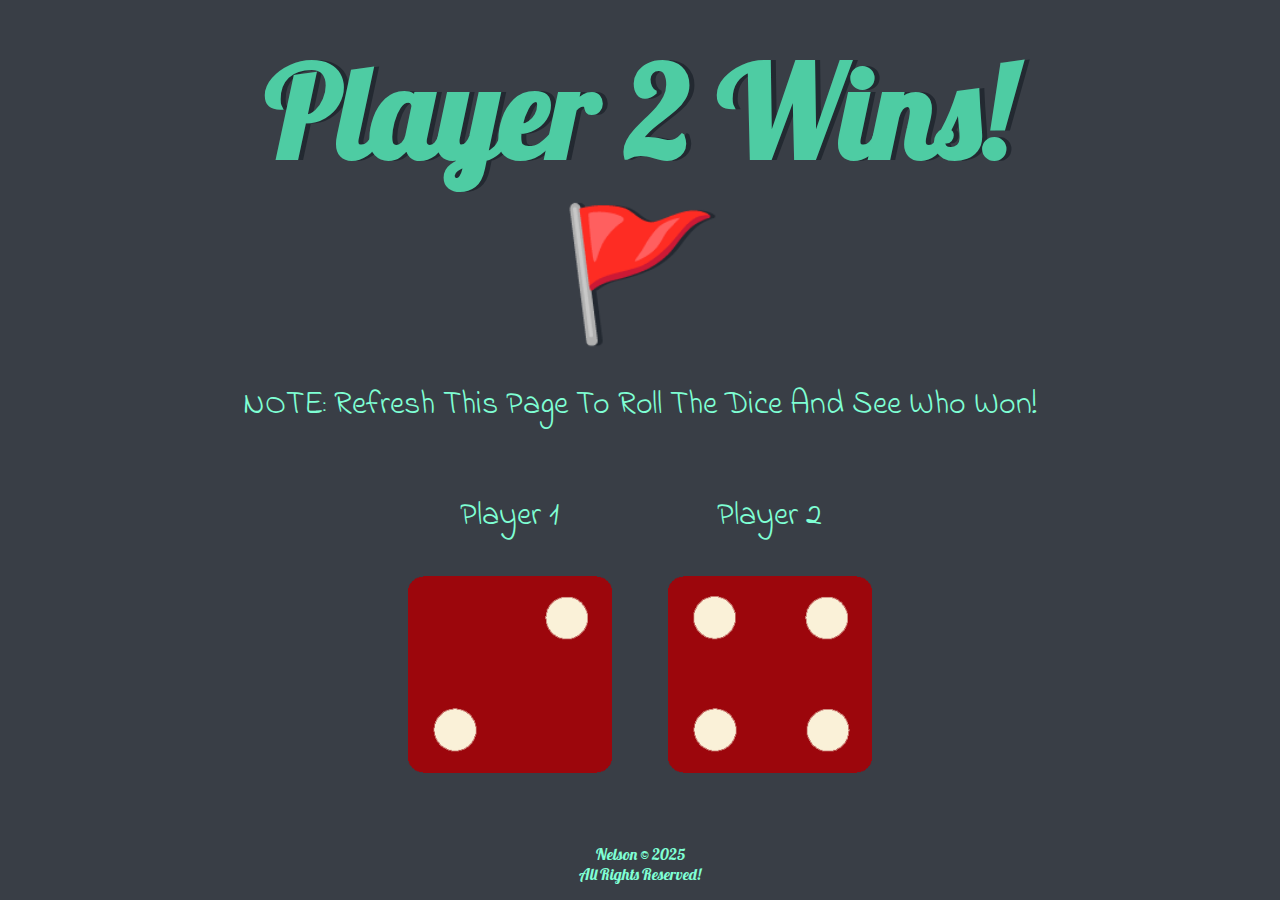
<file: dicee.html>
<!DOCTYPE html>
<html lang="en" dir="ltr">
  <head>
    <meta charset="utf-8" />
    <title>Dice Game!</title>
    <link rel="stylesheet" href="styles.css" />
    <link
      href="https://fonts.googleapis.com/css?family=Indie+Flower|Lobster"
      rel="stylesheet"
    />
  </head>
  <body>
    <div class="container">
      <h1></h1>
      <p>NOTE: Refresh This Page To Roll The Dice And See Who Won!</p>

      <div class="dice">
        <p>Player 1</p>
        <img class="img1" src="./images/dice6.png" />
      </div>

      <div class="dice">
        <p>Player 2</p>
        <img class="img2" src="./images/dice6.png" />
      </div>
    </div>
    <script src="dicee.js"></script>
    <footer>Nelson &copy; 2025 <br />All Rights Reserved!</footer>
  </body>
</html>
</file>
<file: styles.css>
.container {
  width: 70%;
  margin: auto;
  text-align: center;
}

.dice {
  text-align: center;
  display: inline-block;

}

body {
  background-color: #393E46;
}

h1 {
  margin: 30px;
  font-family: 'Lobster', cursive;
  text-shadow: 5px 0 #232931;
  font-size: 8rem;
  color: #4ECCA3;
}
 h2 {
  font-size: 5rem;
  color: aquamarine;
  font-family: 'Lobster', cursive;
  margin: 20px;
  text-shadow: 3px 0 #232931;
  text-align: center;
  display: block;
}

p {
  font-size: 2rem;
  color: aquamarine;
  font-family: 'Indie Flower', cursive;
}

img {
  width: 80%;
}
/*
  .refresh-message {
  color: #4ecca3;
  font-family: "Indie Flower", cursive;
}
*/
footer {
  margin-top: 5%;
  color: #EEEEEE;
  text-align: center;
  font-family: "Lobster", cursive;
  display: block;
  color: aquamarine;
}

@media (max-width: 600px) and (min-width: 300px) {
  h1 {
    font-size: 2rem;
  }
  h2 {
    font-size: 2rem;
  }
  p {
    font-size: 1rem;
  }
}

.footer {
  color: #00ADB5;
  text-decoration: none;
}
</file>
